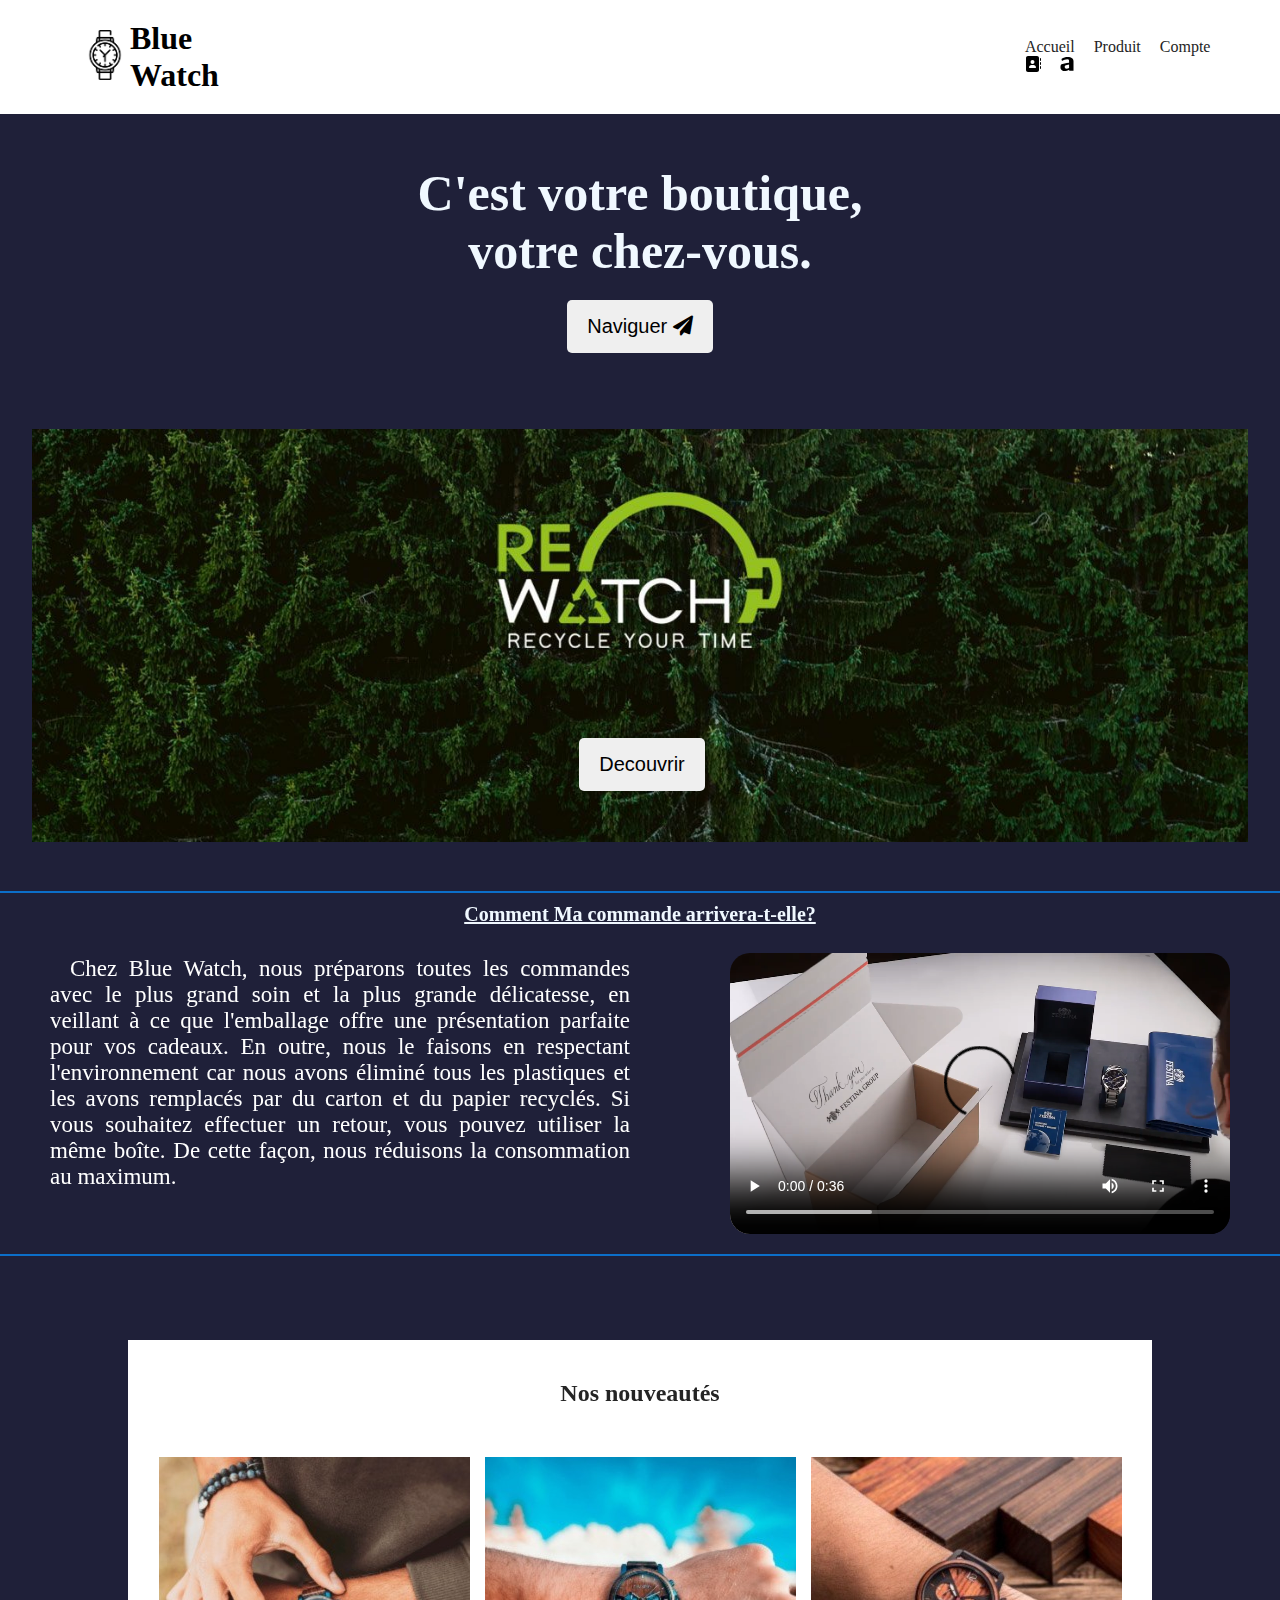
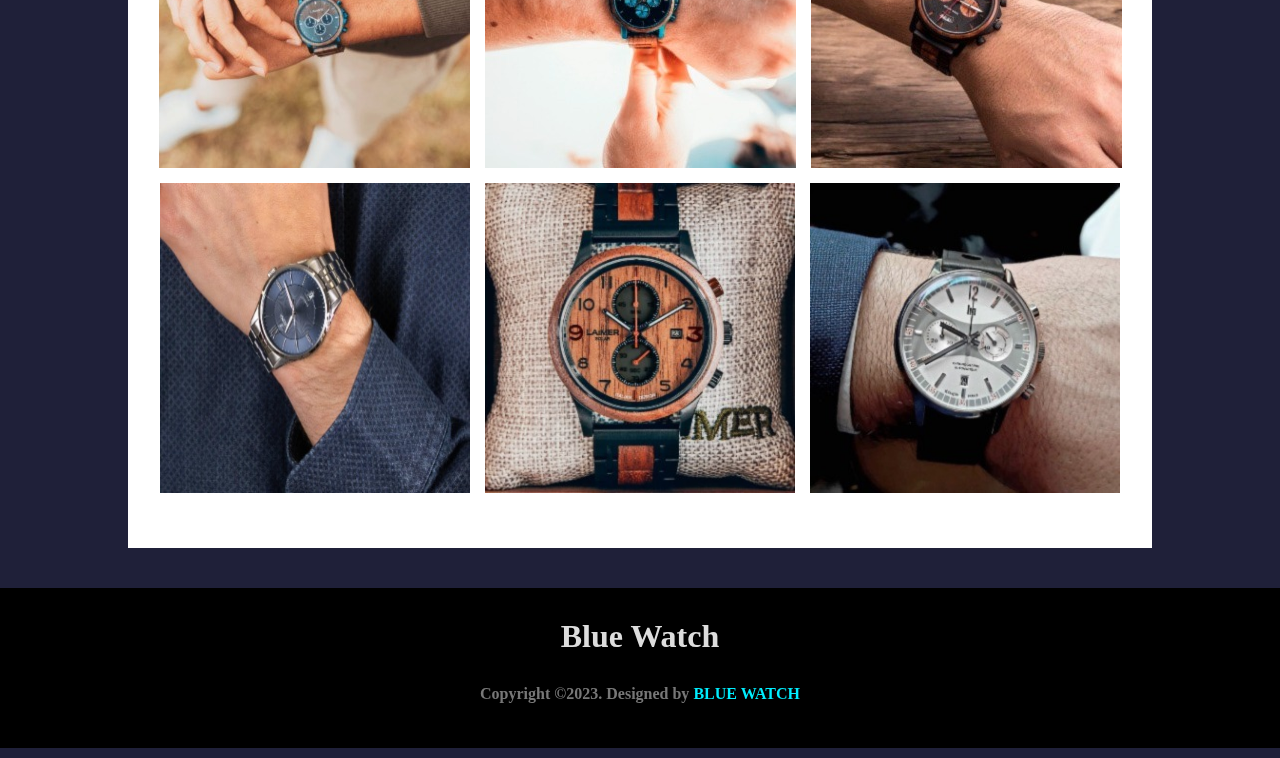
<file: index.html>
<!DOCTYPE html>
<html lang="fr">
<head>
    <meta charset="UTF-8">
    <meta http-equiv="X-UA-Compatible" content="IE=edge">
    <meta name="viewport" content="width=device-width, initial-scale=1.0">
    <title>BlueWatch</title>
    <link rel="stylesheet" href="styles/index.css">
    <link rel="stylesheet" href="styles/style.css">
    <link rel="icon" href="images/montre.png" type="image/png">
    <link rel="stylesheet" href="https://use.fontawesome.com/releases/v5.13.0/css/all.css" />
</head>
<body>
<!--debut navbar-->
    <header>
        <nav>
            <a href="index.html" class="lien-icone">
                <img src="images/logo.png" alt="Logo montre" />
            </a>
            <h1 >Blue Watch</h1>
            <div>
              <a class="lien" href="index.html">Accueil</a>
              <a class="lien" href="content/produit.html">Produit</a>
              <a class="lien" href="content/compte.html">Compte</a>
              <a class="lien" href="content/contact.html"><svg xmlns="http://www.w3.org/2000/svg" height="1em" viewBox="0 0 512 512"><!--! Font Awesome Free 6.4.0 by @fontawesome - https://fontawesome.com License - https://fontawesome.com/license (Commercial License) Copyright 2023 Fonticons, Inc. --><path d="M96 0C60.7 0 32 28.7 32 64V448c0 35.3 28.7 64 64 64H384c35.3 0 64-28.7 64-64V64c0-35.3-28.7-64-64-64H96zM208 288h64c44.2 0 80 35.8 80 80c0 8.8-7.2 16-16 16H144c-8.8 0-16-7.2-16-16c0-44.2 35.8-80 80-80zm-32-96a64 64 0 1 1 128 0 64 64 0 1 1 -128 0zM512 80c0-8.8-7.2-16-16-16s-16 7.2-16 16v64c0 8.8 7.2 16 16 16s16-7.2 16-16V80zM496 192c-8.8 0-16 7.2-16 16v64c0 8.8 7.2 16 16 16s16-7.2 16-16V208c0-8.8-7.2-16-16-16zm16 144c0-8.8-7.2-16-16-16s-16 7.2-16 16v64c0 8.8 7.2 16 16 16s16-7.2 16-16V336z"/></svg></a>
              <a class="lien" href="content/about.html"><svg xmlns="http://www.w3.org/2000/svg" height="1em" viewBox="0 0 448 512"><!--! Font Awesome Free 6.4.0 by @fontawesome - https://fontawesome.com License - https://fontawesome.com/license (Commercial License) Copyright 2023 Fonticons, Inc. --><path d="M240.1 32c-61.9 0-131.5 16.9-184.2 55.4-5.1 3.1-9.1 9.2-7.2 19.4 1.1 5.1 5.1 27.4 10.2 39.6 4.1 10.2 14.2 10.2 20.3 6.1 32.5-22.3 96.5-47.7 152.3-47.7 57.9 0 58.9 28.4 58.9 73.1v38.5C203 227.7 78.2 251 46.7 264.2 11.2 280.5 16.3 357.7 16.3 376s15.2 104 124.9 104c47.8 0 113.7-20.7 153.3-42.1v25.4c0 3 2.1 8.2 6.1 9.1 3.1 1 50.7 2 59.9 2s62.5.3 66.5-.7c4.1-1 5.1-6.1 5.1-9.1V168c-.1-80.3-57.9-136-192-136zm50.2 348c-21.4 13.2-48.7 24.4-79.1 24.4-52.8 0-58.9-33.5-59-44.7 0-12.2-3-42.7 18.3-52.9 24.3-13.2 75.1-29.4 119.8-33.5z"/></svg></a>
            </div>

        </nav>
    </header>
  <!--fin de la navbar-->

    <!-- article -->
   <article>
    <h1>C'est votre boutique, votre chez-vous.</h1>
    <a href="content/produit.html"><button>Naviguer <i class="fas fa-paper-plane"></i></button></a>
   </article>
   <!-- fin de l'article -->
   <br>
   <br>
   
   <!--contenu recyclage-->
     <div class="divrecy">
       <img src="images/recyler.jpg" alt="" class="banniere">
       <a href="content/recyclage.html" class="btn-d"><button>Decouvrir</button></a>
      </div>
    <!--fin du contenu recyclage-->
 <!--division video -->
  <div class=divvideo>
    <h1 class="title">
      Comment Ma commande arrivera-t-elle?
     </h1>
    <video src="videos/video_accueil.mp4" controls></video>
    <p class="paragraphe">
      Chez Blue Watch, nous préparons toutes les commandes avec le plus grand soin et la plus grande délicatesse, en veillant à ce que l'emballage offre une présentation parfaite pour vos cadeaux.
     En outre, nous le faisons en respectant l'environnement car nous avons éliminé tous les plastiques et les avons remplacés par du carton et du papier recyclés.
     Si vous souhaitez effectuer un retour, vous pouvez utiliser la même boîte. De cette façon, nous réduisons la consommation au maximum.
    </p>
  </div>
 <!-- fin de la division video -->
    <br>
    <br>
    <br>
 <!-- Section photos -->
    <section class="accueil-photos">
      <h2>Nos nouveautés</h2>
      <div>
          <img src="images/montre1.jpg"/>
          <img src="images/montre2.jpg" />
          <img src="images/montre3.jpg" />
      </div>
      <div>
        <img class="montre" src="images/montre4.jpg" />
        <img class="montre"src="images/montre5.jpg" />
        <img class="montre"src="images/montre6.jpg" />
      </div>
   </section>
  <!-- fin de la section photos -->
<!--footer-->
  <footer>
    <div class="feuille">
      <h1> Blue Watch</h1>
      <div class="Copyright">Copyright &copy;2023. Designed by <span class="designer">Blue Watch</span></div>
    </div>
</footer>
</body>
</html>
</file>
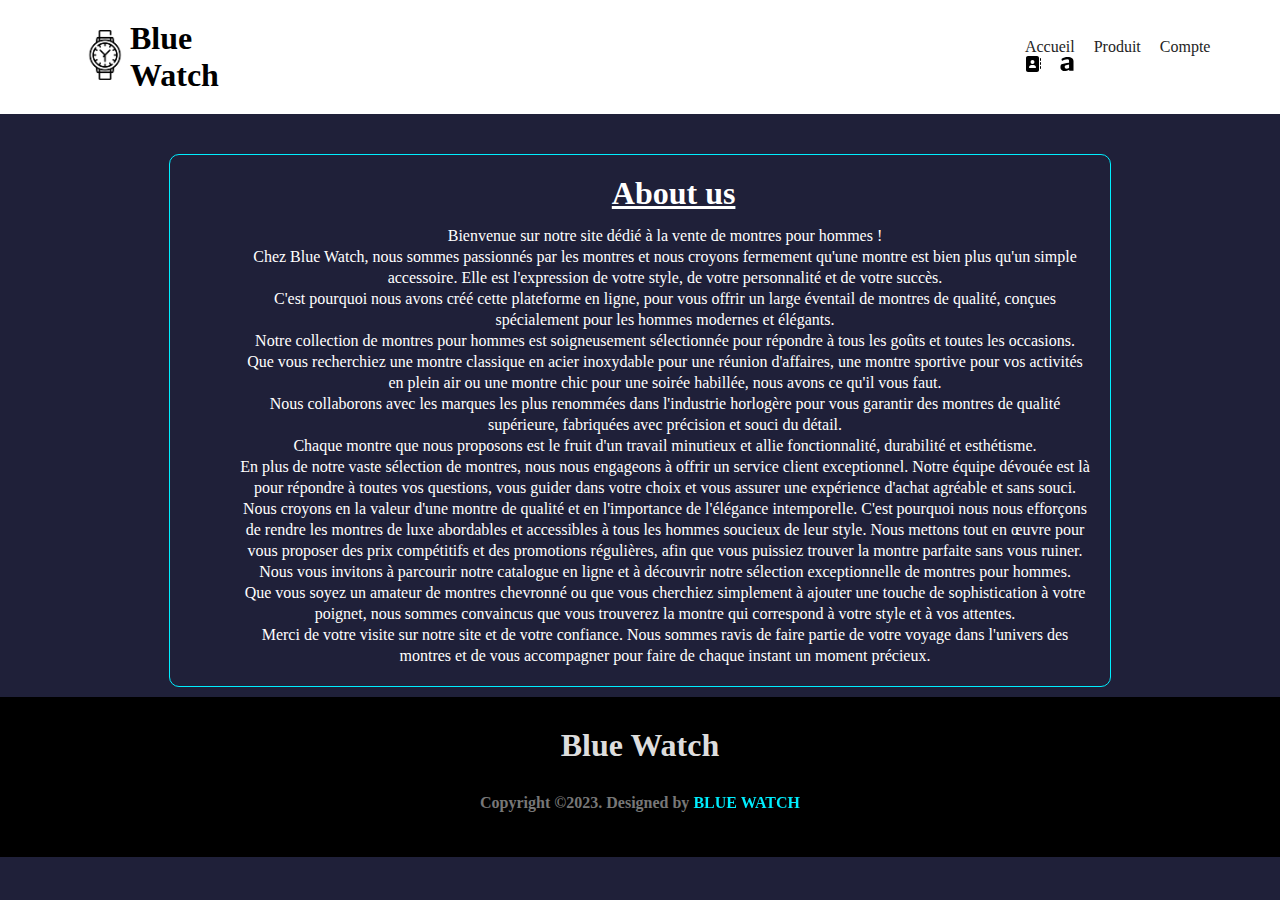
<file: content/about.html>
<!DOCTYPE html>
<html lang="fr">
<head>
    <meta charset="UTF-8">
    <meta http-equiv="X-UA-Compatible" content="IE=edge">
    <meta name="viewport" content="width=device-width, initial-scale=1.0">
    <title>Blue Watch</title>
    <link rel="stylesheet" href="../styles/about.css">
    <link rel="stylesheet" href="../styles/style.css">
    <link rel="icon" href="../images/montre.png" type="image/png">
</head>
<body>
<!--debut navbar-->
    <header>
        <nav>
            <a href="../index.html" class="lien-icone">
                <img src="../images/logo.png" alt="Logo montre" />
            </a>
            <h1 >Blue Watch</h1>
            <div>
              <a class="lien" href="../index.html">Accueil</a>
              <a class="lien" href="produit.html">Produit</a>
              <a class="lien" href="compte.html">Compte</a>
              <a class="lien" href="contact.html"><svg xmlns="http://www.w3.org/2000/svg" height="1em" viewBox="0 0 512 512"><!--! Font Awesome Free 6.4.0 by @fontawesome - https://fontawesome.com License - https://fontawesome.com/license (Commercial License) Copyright 2023 Fonticons, Inc. --><path d="M96 0C60.7 0 32 28.7 32 64V448c0 35.3 28.7 64 64 64H384c35.3 0 64-28.7 64-64V64c0-35.3-28.7-64-64-64H96zM208 288h64c44.2 0 80 35.8 80 80c0 8.8-7.2 16-16 16H144c-8.8 0-16-7.2-16-16c0-44.2 35.8-80 80-80zm-32-96a64 64 0 1 1 128 0 64 64 0 1 1 -128 0zM512 80c0-8.8-7.2-16-16-16s-16 7.2-16 16v64c0 8.8 7.2 16 16 16s16-7.2 16-16V80zM496 192c-8.8 0-16 7.2-16 16v64c0 8.8 7.2 16 16 16s16-7.2 16-16V208c0-8.8-7.2-16-16-16zm16 144c0-8.8-7.2-16-16-16s-16 7.2-16 16v64c0 8.8 7.2 16 16 16s16-7.2 16-16V336z"/></svg></a>
              <a class="lien" href="about.html"><svg xmlns="http://www.w3.org/2000/svg" height="1em" viewBox="0 0 448 512"><!--! Font Awesome Free 6.4.0 by @fontawesome - https://fontawesome.com License - https://fontawesome.com/license (Commercial License) Copyright 2023 Fonticons, Inc. --><path d="M240.1 32c-61.9 0-131.5 16.9-184.2 55.4-5.1 3.1-9.1 9.2-7.2 19.4 1.1 5.1 5.1 27.4 10.2 39.6 4.1 10.2 14.2 10.2 20.3 6.1 32.5-22.3 96.5-47.7 152.3-47.7 57.9 0 58.9 28.4 58.9 73.1v38.5C203 227.7 78.2 251 46.7 264.2 11.2 280.5 16.3 357.7 16.3 376s15.2 104 124.9 104c47.8 0 113.7-20.7 153.3-42.1v25.4c0 3 2.1 8.2 6.1 9.1 3.1 1 50.7 2 59.9 2s62.5.3 66.5-.7c4.1-1 5.1-6.1 5.1-9.1V168c-.1-80.3-57.9-136-192-136zm50.2 348c-21.4 13.2-48.7 24.4-79.1 24.4-52.8 0-58.9-33.5-59-44.7 0-12.2-3-42.7 18.3-52.9 24.3-13.2 75.1-29.4 119.8-33.5z"/></svg></a>
            </div>

        </nav>
    </header>
<!--fin de la navbar-->
    <section>
     <h1>About us</h1>
       <p>Bienvenue sur notre site dédié à la vente de montres pour hommes !<br>
         Chez Blue Watch, nous sommes passionnés par les montres et nous croyons fermement qu'une montre est bien plus qu'un simple accessoire. Elle est l'expression de votre style, de votre personnalité et de votre succès. <br>C'est pourquoi nous avons créé cette plateforme en ligne, pour vous offrir un large éventail de montres de qualité, conçues spécialement pour les hommes modernes et élégants.
        
         <br> Notre collection de montres pour hommes est soigneusement sélectionnée pour répondre à tous les goûts et toutes les occasions. Que vous recherchiez une montre classique en acier inoxydable pour une réunion d'affaires, une montre sportive pour vos activités en plein air ou une montre chic pour une soirée habillée, nous avons ce qu'il vous faut.
        
         <br> Nous collaborons avec les marques les plus renommées dans l'industrie horlogère pour vous garantir des montres de qualité supérieure, fabriquées avec précision et souci du détail.<br> Chaque montre que nous proposons est le fruit d'un travail minutieux et allie fonctionnalité, durabilité et esthétisme.
        
         <br> En plus de notre vaste sélection de montres, nous nous engageons à offrir un service client exceptionnel. Notre équipe dévouée est là pour répondre à toutes vos questions, vous guider dans votre choix et vous assurer une expérience d'achat agréable et sans souci.
        
         <br> Nous croyons en la valeur d'une montre de qualité et en l'importance de l'élégance intemporelle. C'est pourquoi nous nous efforçons de rendre les montres de luxe abordables et accessibles à tous les hommes soucieux de leur style. Nous mettons tout en œuvre pour vous proposer des prix compétitifs et des promotions régulières, afin que vous puissiez trouver la montre parfaite sans vous ruiner.
        
         <br> Nous vous invitons à parcourir notre catalogue en ligne et à découvrir notre sélection exceptionnelle de montres pour hommes.<br>Que vous soyez un amateur de montres chevronné ou que vous cherchiez simplement à ajouter une touche de sophistication à votre poignet, nous sommes convaincus que vous trouverez la montre qui correspond à votre style et à vos attentes.
        
        <br> Merci de votre visite sur notre site et de votre confiance. Nous sommes ravis de faire partie de votre voyage dans l'univers des montres et de vous accompagner pour faire de chaque instant un moment précieux.
       </p>
    </section>
<!--footer-->
    <footer>
        <div class="feuille">
            <h1> Blue Watch</h1>
           <div class="Copyright">Copyright &copy;2023. Designed by <span class="designer">Blue Watch</span></div>
      </div>
    </footer>
</body>
</html>
</file>
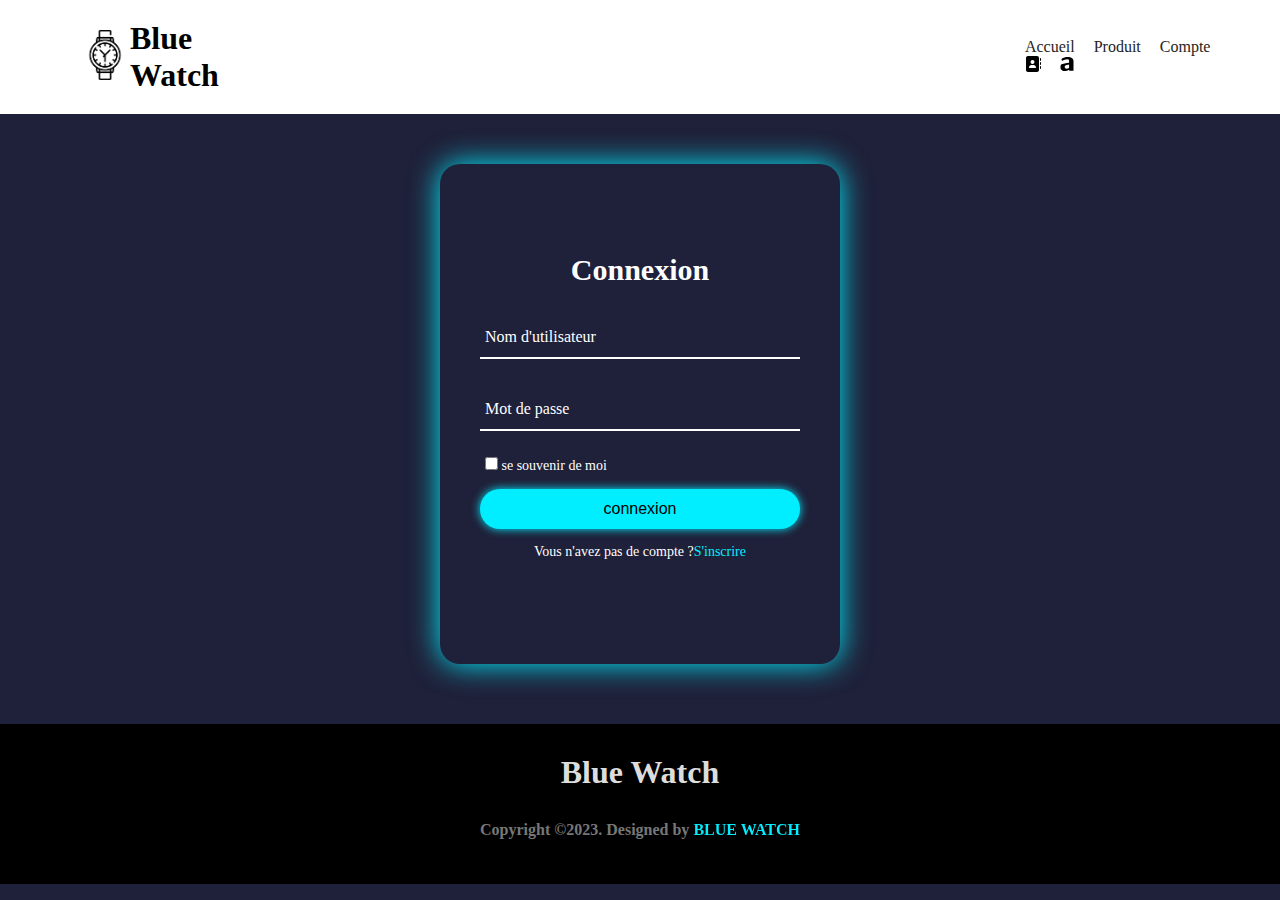
<file: content/compte.html>
<!DOCTYPE html>
<html lang="fr">
<head>
  <meta charset="UTF-8">
  <meta http-equiv="X-UA-Compatible" content="IE=edge">
  <meta name="viewport" content="width=device-width, initial-scale=1.0">
  <title>BlueWatch</title>
  <link rel="stylesheet"  href="../styles/compte.css">
  <link rel="stylesheet" href="../styles/style.css">
  <link rel="icon" href="../images/montre.png" type="image/png">
</head>
<body>
<!--debut navbar-->
    <header>
        <nav>
            <a href="../index.html" class="lien-icone">
                <img src="../images/logo.png" alt="Logo montre" />
            </a>
            <h1 >Blue Watch</h1>
            <div>
              <a class="lien" href="../index.html">Accueil</a>
              <a class="lien" href="produit.html">Produit</a>
              <a class="lien" href="compte.html">Compte</a>
              <a class="lien" href="contact.html"><svg xmlns="http://www.w3.org/2000/svg" height="1em" viewBox="0 0 512 512"><!--! Font Awesome Free 6.4.0 by @fontawesome - https://fontawesome.com License - https://fontawesome.com/license (Commercial License) Copyright 2023 Fonticons, Inc. --><path d="M96 0C60.7 0 32 28.7 32 64V448c0 35.3 28.7 64 64 64H384c35.3 0 64-28.7 64-64V64c0-35.3-28.7-64-64-64H96zM208 288h64c44.2 0 80 35.8 80 80c0 8.8-7.2 16-16 16H144c-8.8 0-16-7.2-16-16c0-44.2 35.8-80 80-80zm-32-96a64 64 0 1 1 128 0 64 64 0 1 1 -128 0zM512 80c0-8.8-7.2-16-16-16s-16 7.2-16 16v64c0 8.8 7.2 16 16 16s16-7.2 16-16V80zM496 192c-8.8 0-16 7.2-16 16v64c0 8.8 7.2 16 16 16s16-7.2 16-16V208c0-8.8-7.2-16-16-16zm16 144c0-8.8-7.2-16-16-16s-16 7.2-16 16v64c0 8.8 7.2 16 16 16s16-7.2 16-16V336z"/></svg></a>
              <a class="lien" href="about.html"><svg xmlns="http://www.w3.org/2000/svg" height="1em" viewBox="0 0 448 512"><!--! Font Awesome Free 6.4.0 by @fontawesome - https://fontawesome.com License - https://fontawesome.com/license (Commercial License) Copyright 2023 Fonticons, Inc. --><path d="M240.1 32c-61.9 0-131.5 16.9-184.2 55.4-5.1 3.1-9.1 9.2-7.2 19.4 1.1 5.1 5.1 27.4 10.2 39.6 4.1 10.2 14.2 10.2 20.3 6.1 32.5-22.3 96.5-47.7 152.3-47.7 57.9 0 58.9 28.4 58.9 73.1v38.5C203 227.7 78.2 251 46.7 264.2 11.2 280.5 16.3 357.7 16.3 376s15.2 104 124.9 104c47.8 0 113.7-20.7 153.3-42.1v25.4c0 3 2.1 8.2 6.1 9.1 3.1 1 50.7 2 59.9 2s62.5.3 66.5-.7c4.1-1 5.1-6.1 5.1-9.1V168c-.1-80.3-57.9-136-192-136zm50.2 348c-21.4 13.2-48.7 24.4-79.1 24.4-52.8 0-58.9-33.5-59-44.7 0-12.2-3-42.7 18.3-52.9 24.3-13.2 75.1-29.4 119.8-33.5z"/></svg></a>
            </div>

        </nav>
    </header>
<!--fin de la navbar-->
  <div class="formulaire">
    <!--formulaire de connexion-->
    <div class="form-wrapper sign-in">
      <form method="post">
        <h2>Connexion</h2>
        <div class="input-group">
          <input type="text" required id="name">
          <label for="name">Nom d'utilisateur</label>
        </div>
        <div class="input-group">
          <input type="password" required id="password">
          <label for="password">Mot de passe</label>
        </div>
        <div class="remember">
          <label><input type="checkbox"> se souvenir de moi</label>
        </div>
        <button type="submit">connexion</button>
        <div class="signUp-link">
          <p>Vous n'avez pas de compte ?<a href="#" class="signUpBtn-link">S'inscrire</a></p>
        </div>
      </form>
    </div>
    <!--fin du formulaire de connexion-->

    <!--formulaire d'inscription-->
    <div class="form-wrapper sign-up">
      <form method="post">
        <h2>S'inscrire</h2>
        <div class="input-group">
          <input type="text" required id="name1">
          <label for="name1">Nom d'utilisateur</label>
        </div>
        <div class="input-group">
          <input type="email" required id="mail">
          <label for="mail">Email</label>
        </div>
        <div class="input-group">
          <input type="password" required id="password1">
          <label for="password1">Mot de passe</label>
        </div>
        <div class="remember">
          <label><input type="checkbox">J'accepte les termes et conditions</label>
        </div>
        <button type="submit">S'inscrire</button>
        <div class="signUp-link">
          <p>Vous avez déjà un compte? <a href="#" class="signInBtn-link">S'identifier</a></p>
        </div>
      </form>
    </div>
    <!--fin du formulaire d'inscription-->
  </div>
<!--footer-->
  <footer>
    <div class="feuille">
        <h1> Blue Watch</h1>
       <div class="Copyright">Copyright &copy;2023. Designed by <span class="designer">Blue Watch</span></div>
  </div>
</footer>
  <script src="../javascript/compte.js"></script>
</body>
 
</html>
</file>
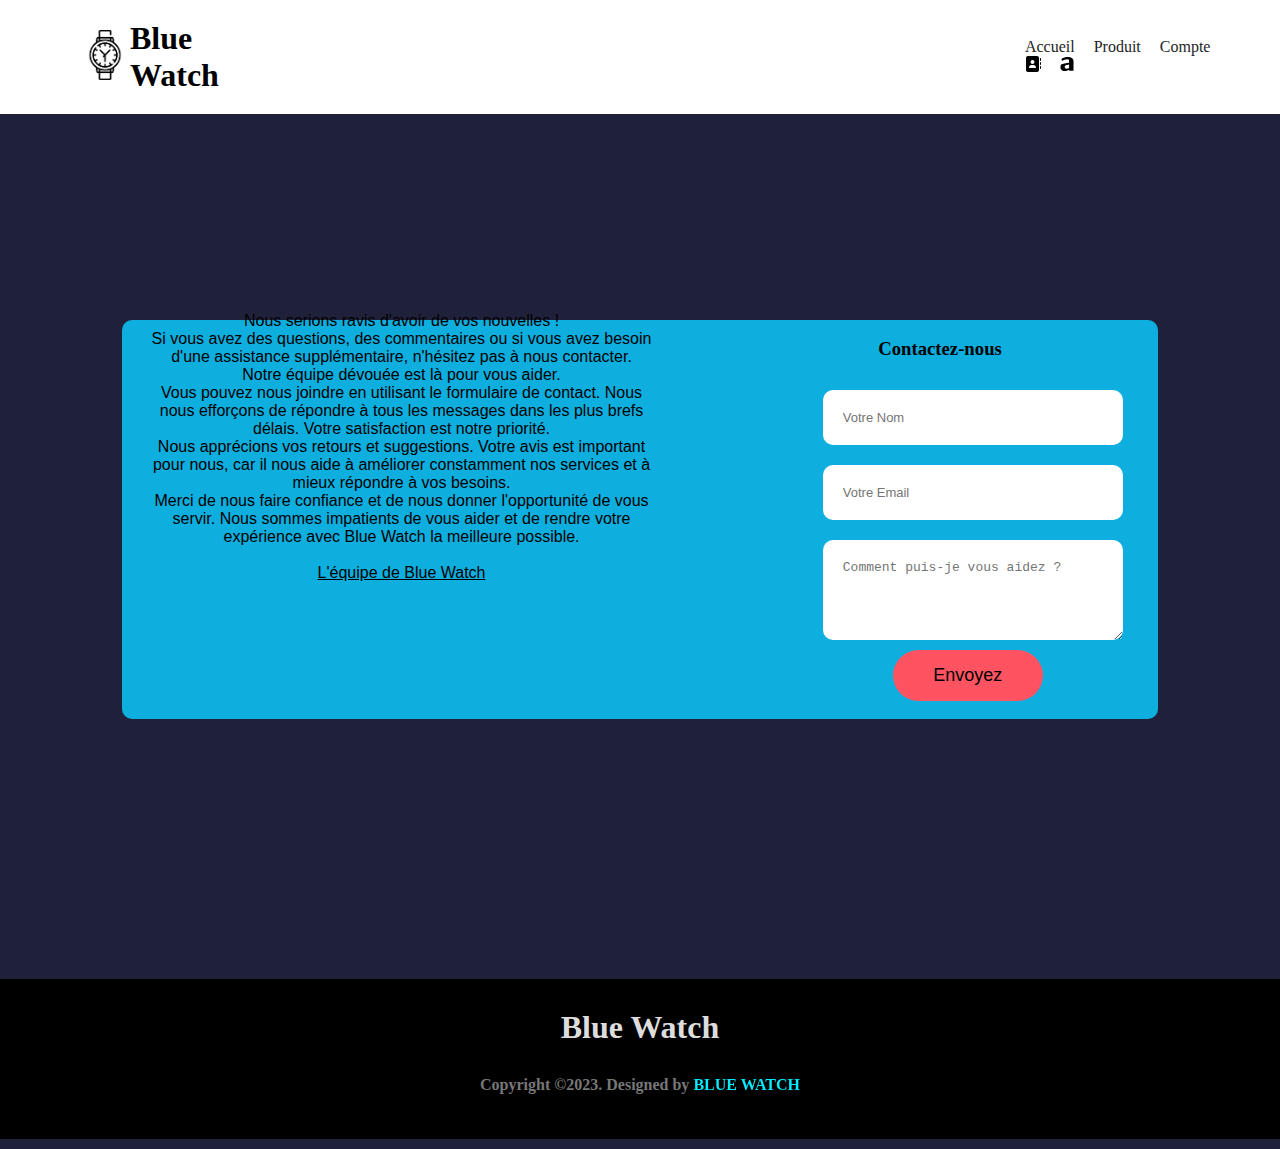
<file: content/contact.html>
<!DOCTYPE html>
<html lang="en">
<head>
    <meta charset="UTF-8">
    <meta http-equiv="X-UA-Compatible" content="IE=edge">
    <meta name="viewport" content="width=device-width, initial-scale=1.0">
    <title>BlueWatch</title>
    <link rel="stylesheet" href="../styles/style.css">
    <link rel="stylesheet" href="../styles/contact.css">
    <link rel="icon" href="../images/montre.png" type="image/png">
    <link rel="preconnect" href="https://fonts.googleapis.com">
<link rel="preconnect" href="https://fonts.gstatic.com" crossorigin>
<script src="https://cdn.emailjs.com/dist/email.min.js"></script>
</head>
<body>
<!--debut navbar-->
    <header>
        <nav>
            <a href="../index.html" class="lien-icone">
                <img src="../images/logo.png" alt="Logo montre" />
            </a>
            <h1 >Blue Watch</h1>
            <div>
                <a class="lien" href="../index.html">Accueil</a>
                <a class="lien" href="produit.html">Produit</a>
                <a class="lien" href="compte.html">Compte</a>
                <a class="lien" href="contact.html"><svg xmlns="http://www.w3.org/2000/svg" height="1em" viewBox="0 0 512 512"><!--! Font Awesome Free 6.4.0 by @fontawesome - https://fontawesome.com License - https://fontawesome.com/license (Commercial License) Copyright 2023 Fonticons, Inc. --><path d="M96 0C60.7 0 32 28.7 32 64V448c0 35.3 28.7 64 64 64H384c35.3 0 64-28.7 64-64V64c0-35.3-28.7-64-64-64H96zM208 288h64c44.2 0 80 35.8 80 80c0 8.8-7.2 16-16 16H144c-8.8 0-16-7.2-16-16c0-44.2 35.8-80 80-80zm-32-96a64 64 0 1 1 128 0 64 64 0 1 1 -128 0zM512 80c0-8.8-7.2-16-16-16s-16 7.2-16 16v64c0 8.8 7.2 16 16 16s16-7.2 16-16V80zM496 192c-8.8 0-16 7.2-16 16v64c0 8.8 7.2 16 16 16s16-7.2 16-16V208c0-8.8-7.2-16-16-16zm16 144c0-8.8-7.2-16-16-16s-16 7.2-16 16v64c0 8.8 7.2 16 16 16s16-7.2 16-16V336z"/></svg></a>
                <a class="lien" href="about.html"><svg xmlns="http://www.w3.org/2000/svg" height="1em" viewBox="0 0 448 512"><!--! Font Awesome Free 6.4.0 by @fontawesome - https://fontawesome.com License - https://fontawesome.com/license (Commercial License) Copyright 2023 Fonticons, Inc. --><path d="M240.1 32c-61.9 0-131.5 16.9-184.2 55.4-5.1 3.1-9.1 9.2-7.2 19.4 1.1 5.1 5.1 27.4 10.2 39.6 4.1 10.2 14.2 10.2 20.3 6.1 32.5-22.3 96.5-47.7 152.3-47.7 57.9 0 58.9 28.4 58.9 73.1v38.5C203 227.7 78.2 251 46.7 264.2 11.2 280.5 16.3 357.7 16.3 376s15.2 104 124.9 104c47.8 0 113.7-20.7 153.3-42.1v25.4c0 3 2.1 8.2 6.1 9.1 3.1 1 50.7 2 59.9 2s62.5.3 66.5-.7c4.1-1 5.1-6.1 5.1-9.1V168c-.1-80.3-57.9-136-192-136zm50.2 348c-21.4 13.2-48.7 24.4-79.1 24.4-52.8 0-58.9-33.5-59-44.7 0-12.2-3-42.7 18.3-52.9 24.3-13.2 75.1-29.4 119.8-33.5z"/></svg></a>
            </div>

        </nav>
    </header>
<!--fin de la navbar-->
    <div class="container">
        <p>
            Nous serions ravis d'avoir de vos nouvelles !<br> Si vous avez des questions, 
            des commentaires ou si vous avez besoin d'une assistance supplémentaire, 
            n'hésitez pas à nous contacter.<br> Notre équipe dévouée est là pour vous aider.<br>
            Vous pouvez nous joindre en utilisant le formulaire de contact. 
            Nous nous efforçons de répondre à tous les messages dans les plus brefs délais. 
            Votre satisfaction est notre priorité.<br>
            Nous apprécions vos retours et suggestions. 
            Votre avis est important pour nous, car il nous aide à améliorer constamment nos services et à mieux répondre à vos besoins.<br>
            Merci de nous faire confiance et de nous donner l'opportunité de vous servir.
             Nous sommes impatients de vous aider et de rendre votre expérience avec Blue Watch la meilleure possible.<br><br>
             <span>L'équipe de Blue Watch</span>
        </p>
        <form action="post">
            <h3>Contactez-nous</h3>
            <input type="text" id="name" placeholder="Votre Nom" required>
            <input type="email" id="email" placeholder="Votre Email" required>
            <textarea  id="message"  rows="4" placeholder="Comment puis-je vous aidez ?"></textarea>
            <button>
                    Envoyez
            </button>
        </form>
    </div>
    <!--footer-->
    <footer>
        <div class="feuille">
            <h1> Blue Watch</h1>
           <div class="Copyright">Copyright &copy;2023. Designed by <span class="designer">Blue Watch</span></div>
      </div>
    </footer>
</body>
</html>
</file>
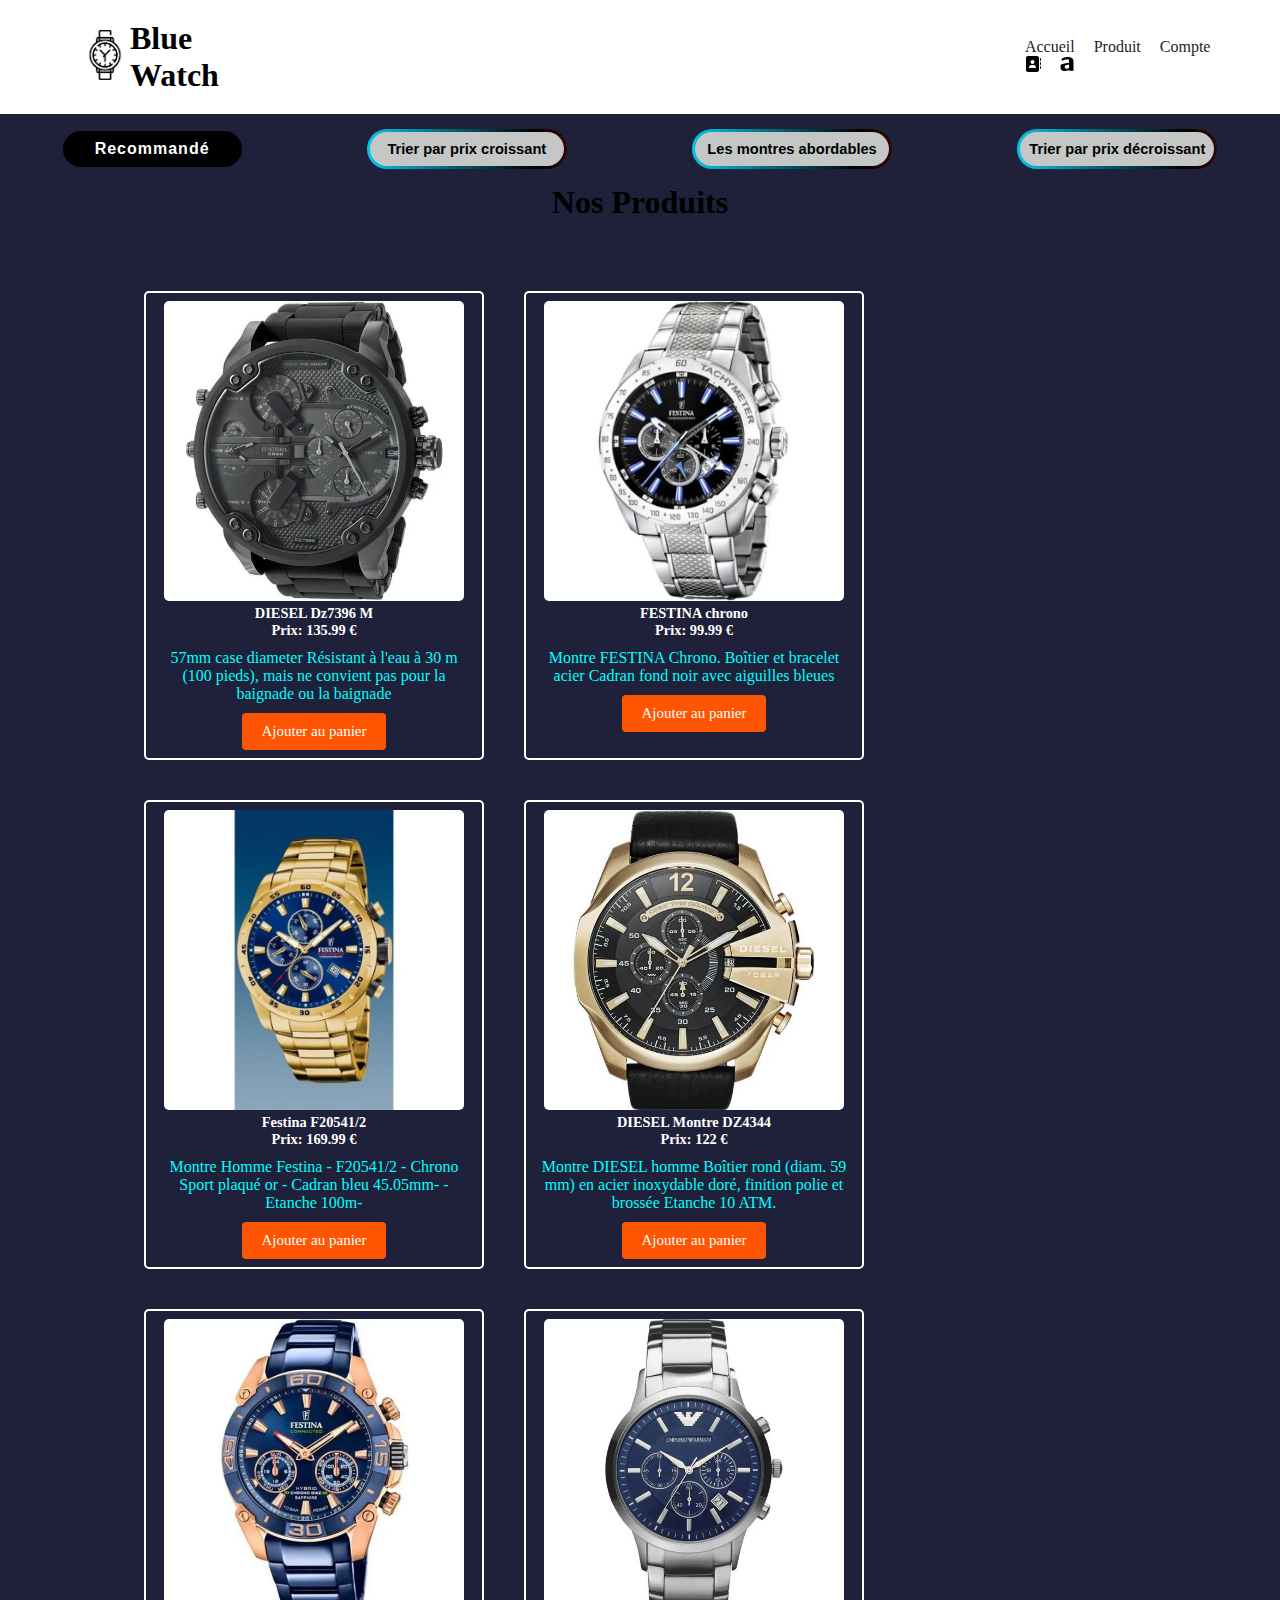
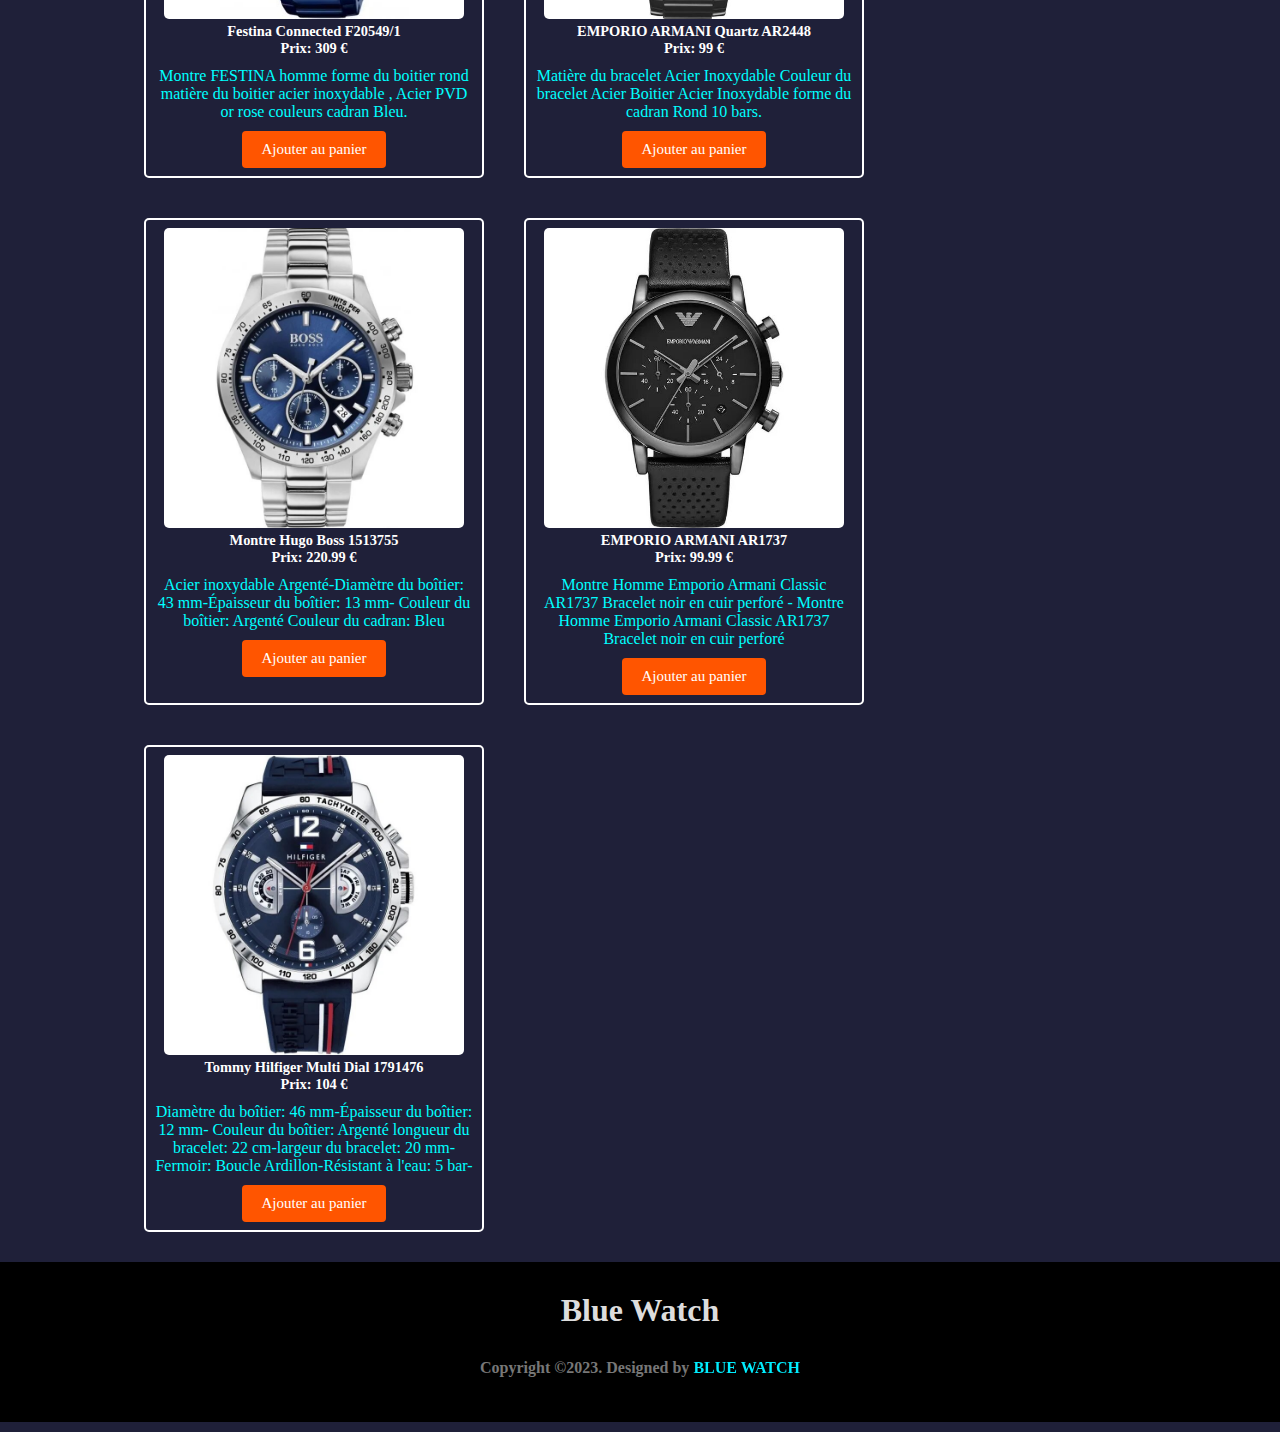
<file: content/produit.html>
<!DOCTYPE html>
<html lang="fr">
<head>
    <meta charset="UTF-8">
    <meta http-equiv="X-UA-Compatible" content="IE=edge">
    <meta name="viewport" content="width=device-width, initial-scale=1.0">
    <title>BlueWatch</title>
    <link rel="stylesheet" href="../styles/style.css">
    <link rel="stylesheet" href="../styles/produit.css">
    <link rel="icon" href="../images/montre.png" type="image/png">
    <script type="module" src="../javascript/montre.js"></script>
    <link rel="stylesheet" href="https://cdnjs.cloudflare.com/ajax/libs/font-awesome/4.7.0/css/font-awesome.min.css">
</head>
<body>
<!--debut navbar-->
    <header>
        <nav>
            <a href="../index.html" class="lien-icone">
                <img src="../images/logo.png" alt="Logo montre" />
            </a>
            <h1 >Blue Watch</h1>
            <div>
                <a class="lien" href="../index.html">Accueil</a>
                <a class="lien" href="produit.html">Produit</a>
                <a class="lien" href="compte.html">Compte</a>
                <a class="lien" href="contact.html"><svg xmlns="http://www.w3.org/2000/svg" height="1em" viewBox="0 0 512 512"><!--! Font Awesome Free 6.4.0 by @fontawesome - https://fontawesome.com License - https://fontawesome.com/license (Commercial License) Copyright 2023 Fonticons, Inc. --><path d="M96 0C60.7 0 32 28.7 32 64V448c0 35.3 28.7 64 64 64H384c35.3 0 64-28.7 64-64V64c0-35.3-28.7-64-64-64H96zM208 288h64c44.2 0 80 35.8 80 80c0 8.8-7.2 16-16 16H144c-8.8 0-16-7.2-16-16c0-44.2 35.8-80 80-80zm-32-96a64 64 0 1 1 128 0 64 64 0 1 1 -128 0zM512 80c0-8.8-7.2-16-16-16s-16 7.2-16 16v64c0 8.8 7.2 16 16 16s16-7.2 16-16V80zM496 192c-8.8 0-16 7.2-16 16v64c0 8.8 7.2 16 16 16s16-7.2 16-16V208c0-8.8-7.2-16-16-16zm16 144c0-8.8-7.2-16-16-16s-16 7.2-16 16v64c0 8.8 7.2 16 16 16s16-7.2 16-16V336z"/></svg></a>
                <a class="lien" href="about.html"><svg xmlns="http://www.w3.org/2000/svg" height="1em" viewBox="0 0 448 512"><!--! Font Awesome Free 6.4.0 by @fontawesome - https://fontawesome.com License - https://fontawesome.com/license (Commercial License) Copyright 2023 Fonticons, Inc. --><path d="M240.1 32c-61.9 0-131.5 16.9-184.2 55.4-5.1 3.1-9.1 9.2-7.2 19.4 1.1 5.1 5.1 27.4 10.2 39.6 4.1 10.2 14.2 10.2 20.3 6.1 32.5-22.3 96.5-47.7 152.3-47.7 57.9 0 58.9 28.4 58.9 73.1v38.5C203 227.7 78.2 251 46.7 264.2 11.2 280.5 16.3 357.7 16.3 376s15.2 104 124.9 104c47.8 0 113.7-20.7 153.3-42.1v25.4c0 3 2.1 8.2 6.1 9.1 3.1 1 50.7 2 59.9 2s62.5.3 66.5-.7c4.1-1 5.1-6.1 5.1-9.1V168c-.1-80.3-57.9-136-192-136zm50.2 348c-21.4 13.2-48.7 24.4-79.1 24.4-52.8 0-58.9-33.5-59-44.7 0-12.2-3-42.7 18.3-52.9 24.3-13.2 75.1-29.4 119.8-33.5z"/></svg></a>
            </div>
        </nav>
    </header>
<!--fin de la navbar-->

<!--les boutons -->
<div class="bouttons">
    <button class="btn-main">Recommandé</button>
    <button class="btn-trier"></button>
    <button class="btn-filtrer"></button>
    <button class="btn-decroissant"></button>
</div>

<h1>Nos Produits</h1>
<!--produit sur une seule ligne-->
  <div class="cards"></div>

<!--footer-->
<footer>
    <div class="feuille">
        <h1> Blue Watch</h1>
     <div class="Copyright">Copyright &copy;2023. Designed by <span class="designer">Blue Watch</span></div>
  </div>
</footer>
</body>
</html>
</file>
<file: styles/index.css>
/* article*/
article{
  display: flex;
  flex-direction: column;
  justify-content:center;
  align-items:center;
  padding-top: 50px;
}
article  h1{
  font-size: 50px;
  max-width: 500px;
  text-align:center;
  color: aliceblue;
}
article button{
  margin-top: 20px;
  padding: 15px 20px;
  font-size: 20px;
  border:none;
  border-radius: 5px;
  outline:none;
  cursor:pointer;
}
button:hover{ 
  background: black;
  color: white;
  transition: all 0.3s ease 0s;
}
  /* Fin de l'article */
  /*contenu recyclage*/
  .divrecy{
    width: 95%;
    margin: auto;
    position: relative;
  }
  .banniere{
    margin-bottom: 25px;
    width: 100%;
  }
  .btn-d {
    position: absolute;
    top: 70%;
    left: 45%;
  }
  button{
    padding: 15px 20px;
    font-size: 20px;
    border:none;
    border-radius: 5px;
    outline:none;
    cursor:pointer;
    margin-bottom: 40px;
  }
  button:hover{ 
    background: black;
    color: white;
    transition: all 0.3s ease 0s}
  /*fin du contenu recyclage*/

  /*division video*/
  .divvideo{
    margin-top: 20px;
    border-top: 2px solid rgb(12, 110, 201);
    border-bottom: 2px solid rgb(12, 110, 201);
    padding-bottom:20px;
    width:100%;
  }
  .title{
    text-align: center;
    color: aliceblue;
    font-size: 20px;
    margin-top: 10px;
    text-decoration: underline;
  }
  video{
    margin-top: 27px;
    float: right;
    width: 500px;
    margin-right: 50px;
    border-radius: 20px;
  }
 .paragraphe{
   margin-top: 30px;
   margin-right: 650px;
   margin-left: 50px;
   font-size: 23px;
   color: white;
   text-indent:20px;
   text-align: justify;
  }
/*fin de la division video*/
  /* Section photos */
  .accueil-photos {
    background-color: white;
    width: 80%;
    padding: 40px;
    margin: 30px;
  }
  .accueil-photos h2 {
    color: #242424;
    text-align: center;
    margin-bottom: 50px;
  }
  
  .accueil-photos div {
    display: flex;
    flex-direction: row;
    gap: 15px;
    justify-content: center;
    margin-bottom: 15px;
  }
.montre{
  width: 310px;
}
/*fin de la Section photos */
</file>
<file: styles/style.css>
* {
  padding: 0;
  margin: 0;
  text-decoration: none;
  box-sizing: border-box;
}
body {
    font-size: 1em;
    background-color: #1f2039;
    display: flex;
 align-items: center;
 justify-content: center;
 flex-direction: column;
  }
/*navbar*/
header{
  background-color: white;  
  width: 100%;
  padding: 20px 50px;
}
.lien-icone {
  margin-left: 30px;
}

.lien-icone:hover {
  opacity: 0.5;
}
.lien-icone img{
  width: 50px;
}

.lien {
    color: #242424;
    text-decoration: none;
  }
  .lien:hover {
    color: #5f01f7;
  }
  
  nav h1{
    margin-right: 750px;
  }

nav {
    display: flex;
    flex-direction: row;
    align-items: center;
    justify-content: space-between;
  }

  nav  .lien{
    margin-left: 15px;
  }

  /*footer*/
  footer {
    height: 160px ;
    background-color: #000000;
   width: 100%;
   margin-bottom: 10px;
   margin-top: 10px;
}
footer h1 {
    color: #ddd;
    text-align: center;
    padding-top: 20px ;
    margin-top: 10px;
}
.Copyright{
    text-align: center;
    font-weight: bold;
    padding-top :30px;
    color: #777;

}
.Copyright span
{
   text-transform: uppercase;
    background-color:#0ef;    
    background-clip: text;
    -webkit-background-clip: text;
    -webkit-text-fill-color: transparent;
    display: inline-block;
    font-size: 1em;
    background-size: 200% auto ;
}
</file>
<file: styles/about.css>
* {
    padding: 0;
    margin: 0;
    text-decoration: none;
    box-sizing: border-box;
  }
  p{
    margin-top: 30px;
    max-width: 850px;
    margin-left: 50px;
    margin-top: 50px;
    color: white;
    text-align: center;
    line-height: 21px;
  }
  section{
    border: 1px solid #0ef;
    border-radius: 10px;
    margin-top: 40px;
    padding: 20px;
    position: relative;
  }
  section h1{
    position: absolute;
    left: 47%;
    margin-bottom: 15px;
    color: rgb(255, 255, 255);
    text-decoration: underline;
  }
</file>
<file: styles/compte.css>
* {
   padding: 0;
  margin: 0;
  text-decoration: none;
  box-sizing: border-box;
}
.formulaire {
    position: relative;
    width: 400px;
    height: 500px;
    box-shadow: 0 0 30px #0ef;
    border-radius: 20px;
    padding: 40px;
    overflow: hidden;
    margin: 50px 500px;
    box-sizing: border-box;
}
 
.formulaire:hover {
  animation: animate 1s linear infinite;
}

.form-wrapper {
  display: flex;
  justify-content: center;
  align-items: center;
  width: 100%;
  height: 100%;
  transition: 1s ease-in-out;
}
 
.formulaire.active .form-wrapper.sign-in {
  transform: translateY(-450px);
}
 
.formulaire .form-wrapper.sign-up {
  position: absolute;
  top: 450px;
  left: 0;
}
 
.formulaire.active .form-wrapper.sign-up {
  transform: translateY(-450px);
}
 
h2 {
  font-size: 30px;
  color: #fff;
  text-align: center;
}
 
.input-group {
  position: relative;
  margin: 30px 0;
  border-bottom: 2px solid #fff;
}
 
.input-group label {
  position: absolute;
  top: 50%;
  left: 5px;
  transform: translateY(-50%);
  font-size: 16px;
  color: #fff;
  pointer-events: none;
  transition: .5s;
}
 
.input-group input {
  width: 320px;
  height: 40px;
  font-size: 16px;
  color: #fff;
  padding: 0 5px;
  background: transparent;
   border: none;
  outline: none;
}
 
.input-group input:focus~label,
.input-group input:valid~label {
  top: -5px;
}
.remember {
  margin: -5px 0 15px 5px;
}
 
.remember label {
  color: #fff;
  font-size: 14px;
}
 
.remember label input {
  accent-color: #0ef;
}
 
button {
  position: relative;
  width: 100%;
  height: 40px;
  background: #0ef;
  box-shadow: 0 0 10px #0ef;
  font-size: 16px;
  color: #000;
  font-weight: 500;
  cursor: pointer;
  border-radius: 30px;
  border: none;
  outline: none;
}
 
.signUp-link {
  font-size: 14px;
  text-align: center;
  margin: 15px 0;
}
 
.signUp-link p {
  color: #fff;
}
 
.signUp-link p a {
  color: #0ef;
  text-decoration: none;
  font-weight: 500;
}
 
.signUp-link p a:hover {
  text-decoration: underline;
}
</file>
<file: styles/contact.css>
*{
    box-sizing: border-box;
}
.container{
    width:90%;
    height:100vh;
    display:flex;
    justify-content: center;
    align-items: center;
    margin-top: -45px;
    position: relative;
}
p{
    position: absolute;
    width: 500px;
    right: 49%;
    top:27%;
    text-align: center;
    font-family: 'Franklin Gothic Medium', 'Arial Narrow', Arial, sans-serif;
    color: rgb(0, 0, 0);
    
}
span{
    text-decoration: underline;
}
form{
    background: #0eaedf;
    display: flex;
    flex-direction: column;
    padding: 2vh 4vw;
    width: 90%;
    max-width: 100%;
    border-radius: 10px;
}
form h3{
    color: #000000;
    font-weight: 800;
    margin-bottom: 20px;
    text-align: center;
    margin-left: 600px;
}
form input,form textarea{
    border: 0;
    margin-left: 650px;
    margin-top: 10px;
    margin-bottom: 10px;
    padding: 20px;
    outline:none;
    background: #ffffff;
    font-size: 13px;
    width: 300px;
    border-radius: 10px;

}
form button{
    padding: 15px;
    background: #ff5361;
    color: rgb(0, 0, 0);
    font-size: 18px;
    border:0;
    outline: none;
    cursor: pointer;
    width: 150px;
    margin-left: 720px;
    border-radius: 30px;
}
button:hover{
    background: black;
    color: white;
    transition: all 0.3s ease 0s;
}
</file>
<file: styles/produit.css>
* {
  padding: 0;
  margin: 0;
  text-decoration: none;
  box-sizing: border-box;
}
body h1:nth-last-child(4) {
  margin-top: 20px;
  color: rgb(255, 255, 255);
  letter-spacing: 3px;
}
.bouttons{
  display: flex;
  flex-direction: row;
  justify-content: space-around;
  align-items: center;
  width:100%;
  height: 50px;
  margin: 10px;
}
/* Tous les produits  */
.cards{
  display:flex;
  flex-wrap:wrap;
  padding-top: 50px;
  width: 90%;
  margin: auto;
  padding-left: 60px;
}
.cards article{
margin: 20px;
border: 2px solid rgb(255, 255, 255);
text-align: center;
padding: 8px;
border-radius: 5px;
}

.cards article h4, article h6{
  color: white;
  font-size: 0.9em;
}

.cards article img{
  width: 300px;
  border-radius: 5px;
}

.cards article p{
  margin-top: 10px;
  max-width: 320px;
  color: aqua;
}
.cta-button {
  display: inline-block;
  background-color: #ff5500;
  color: #fff;
  font-size: 15px;
  padding: 10px 20px;
  margin-top: 10px;
  text-decoration: none;
  border-radius: 4px;
cursor: pointer;
}
/* Fin de tous les produits */

/*boutons de tris et de filtres*/
.btn-trier, .btn-filtrer, .btn-decroissant {
  width: 200px;
  height: 40px;
  border: none;
  border-radius: 30px;
  background: linear-gradient(to right,#03c6e9,#020202,#f01f03,#4505f3);
  background-size: 250%;
  background-position: left;
  color: #E7D8A0;
  position: relative;
  display: flex;
  align-items: center;
  justify-content: center;
  cursor: pointer;
  transition-duration: 0.5s;
  overflow: hidden;
}

.btn-trier::before , .btn-filtrer::before,
.btn-decroissant::before{
  position: absolute;
  content: "Trier par prix croissant";
  color: #000;
  font-weight: 700;
  font-size: 1.1em;
  display: flex;
  align-items: center;
  justify-content: center;
  width: 97%;
  height: 86%;
  border-radius: 50px;
  transition-duration: 0.5s;
  background-color: #C5C6C6;
  background-size: 200%;
}

.btn-filtrer::before {
  content: "Les montres abordables";
}

.btn-decroissant::before {
  content: "Trier par prix décroissant";
}

.btn-trier:hover , .btn-filtrer:hover, .btn-decroissant:hover {
  background-position: right;
  transition-duration: 1s;
}

.btn-trier:active, .btn-filtrer:active, .btn-decroissant:active  {
  transform: scale(0.95);
}

.btn-main {
  display: inline-block;
  padding: 7px 30px;
  font-size: 16px;
  font-weight: 700;
  border-radius: 20px;
  color: rgb(255, 255, 255);
  border: 2px solid black;
  cursor: pointer;
  position: relative;
  background-color: black;
  text-decoration: none;
  overflow: hidden;
  z-index: 1;
  letter-spacing: 1px;
}
 
.btn-main::before {
  content: "";
  position: absolute;
  left: 0;
  top: 0;
  width: 100%;
  height: 100%;
  background-color: #04cdf1;
  transform: translateX(-100%);
  transition: all .3s;
  z-index: -1;
}
 
.btn-main:hover::before {
  transform: translateX(0);
}

.btn-main:hover {
  color: black;
  transition: 0.3s all ease-in-out;
}
</file>
